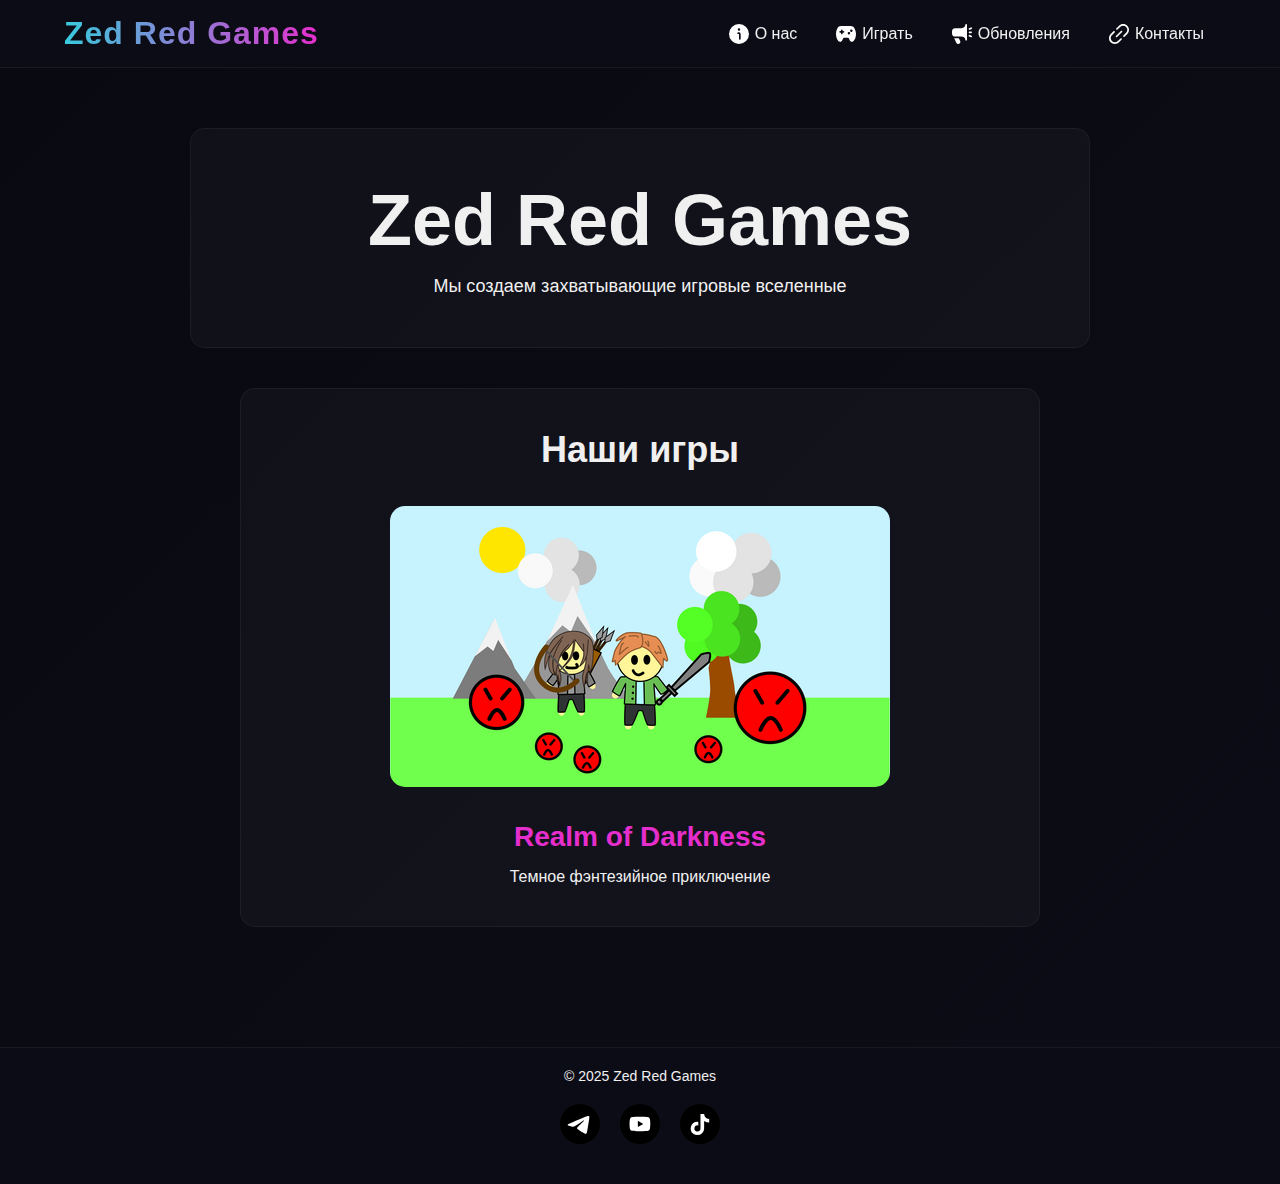
<file: index.html>
<!DOCTYPE html>
<html lang="ru">

<head>
  <!-- Yandex.Metrika counter -->
  <script type="text/javascript">
    (function (m, e, t, r, i, k, a) {
      m[i] = m[i] || function () { (m[i].a = m[i].a || []).push(arguments) };
      m[i].l = 1 * new Date();
      for (var j = 0; j < document.scripts.length; j++) { if (document.scripts[j].src === r) { return; } }
      k = e.createElement(t), a = e.getElementsByTagName(t)[0], k.async = 1, k.src = r, a.parentNode.insertBefore(k, a)
    })(window, document, 'script', 'https://mc.yandex.ru/metrika/tag.js?id=103964393', 'ym');

    ym(103964393, 'init', { ssr: true, webvisor: true, clickmap: true, ecommerce: "dataLayer", accurateTrackBounce: true, trackLinks: true });
  </script>
  <noscript>
    <div><img src="https://mc.yandex.ru/watch/103964393" style="position:absolute; left:-9999px;" alt="" /></div>
  </noscript>
  <!-- /Yandex.Metrika counter -->
  <meta charset="UTF-8" />
  <meta name="viewport" content="width=device-width, initial-scale=1.0" />
  <title>Zed Red Games</title>
  <link rel="stylesheet" href="style.css" />
  <script src="script.js" defer></script>
</head>

<body>
  <header>
    <a href="index.html" class="logo-link">
      <h1>Zed Red Games</h1>
    </a>
    <div class="spacer"></div>
    <nav>
      <a href="#about"><img src="icons/sections/about.svg" alt="О нас" /> О нас</a>
      <a href="#play"><img src="icons/sections/play.svg" alt="Играть" /> Играть</a>
      <a href="#updates"><img src="icons/sections/updates.svg" alt="Обновления" />
        Обновления</a>
      <a href="#info"><img src="icons/sections/info.svg" alt="Контакты" /> Контакты</a>
    </nav>
  </header>

  <main>
    <article class="banner" id="about">
      <h1>Zed Red Games</h1>
      <p>Мы создаем захватывающие игровые вселенные</p>
    </article>

    <article class="post" id="play">
      <h1>Наши игры</h1>
      <img src="rof.png" alt="Realm of Darkness" />
      <h3>Realm of Darkness</h3>
      <p>Темное фэнтезийное приключение</p>
    </article>
  </main>

  <footer>
    <p>© 2025 Zed Red Games</p>
    <div class="social-links">
      <a href="https://t.me/ZedRedGames_Official" class="telegram"><img src="icons/social-networks/black/Telegram.svg"
          alt="Telegram" /></a>
      <a href="#" class="youtube"><img src="icons/social-networks/black/YouTube.svg" alt="YouTube" /></a>
      <a href="#" class="tiktok"><img src="icons/social-networks/black/TikTok.svg" alt="TikTok" /></a>
    </div>
  </footer>
</body>

</html>
</file>
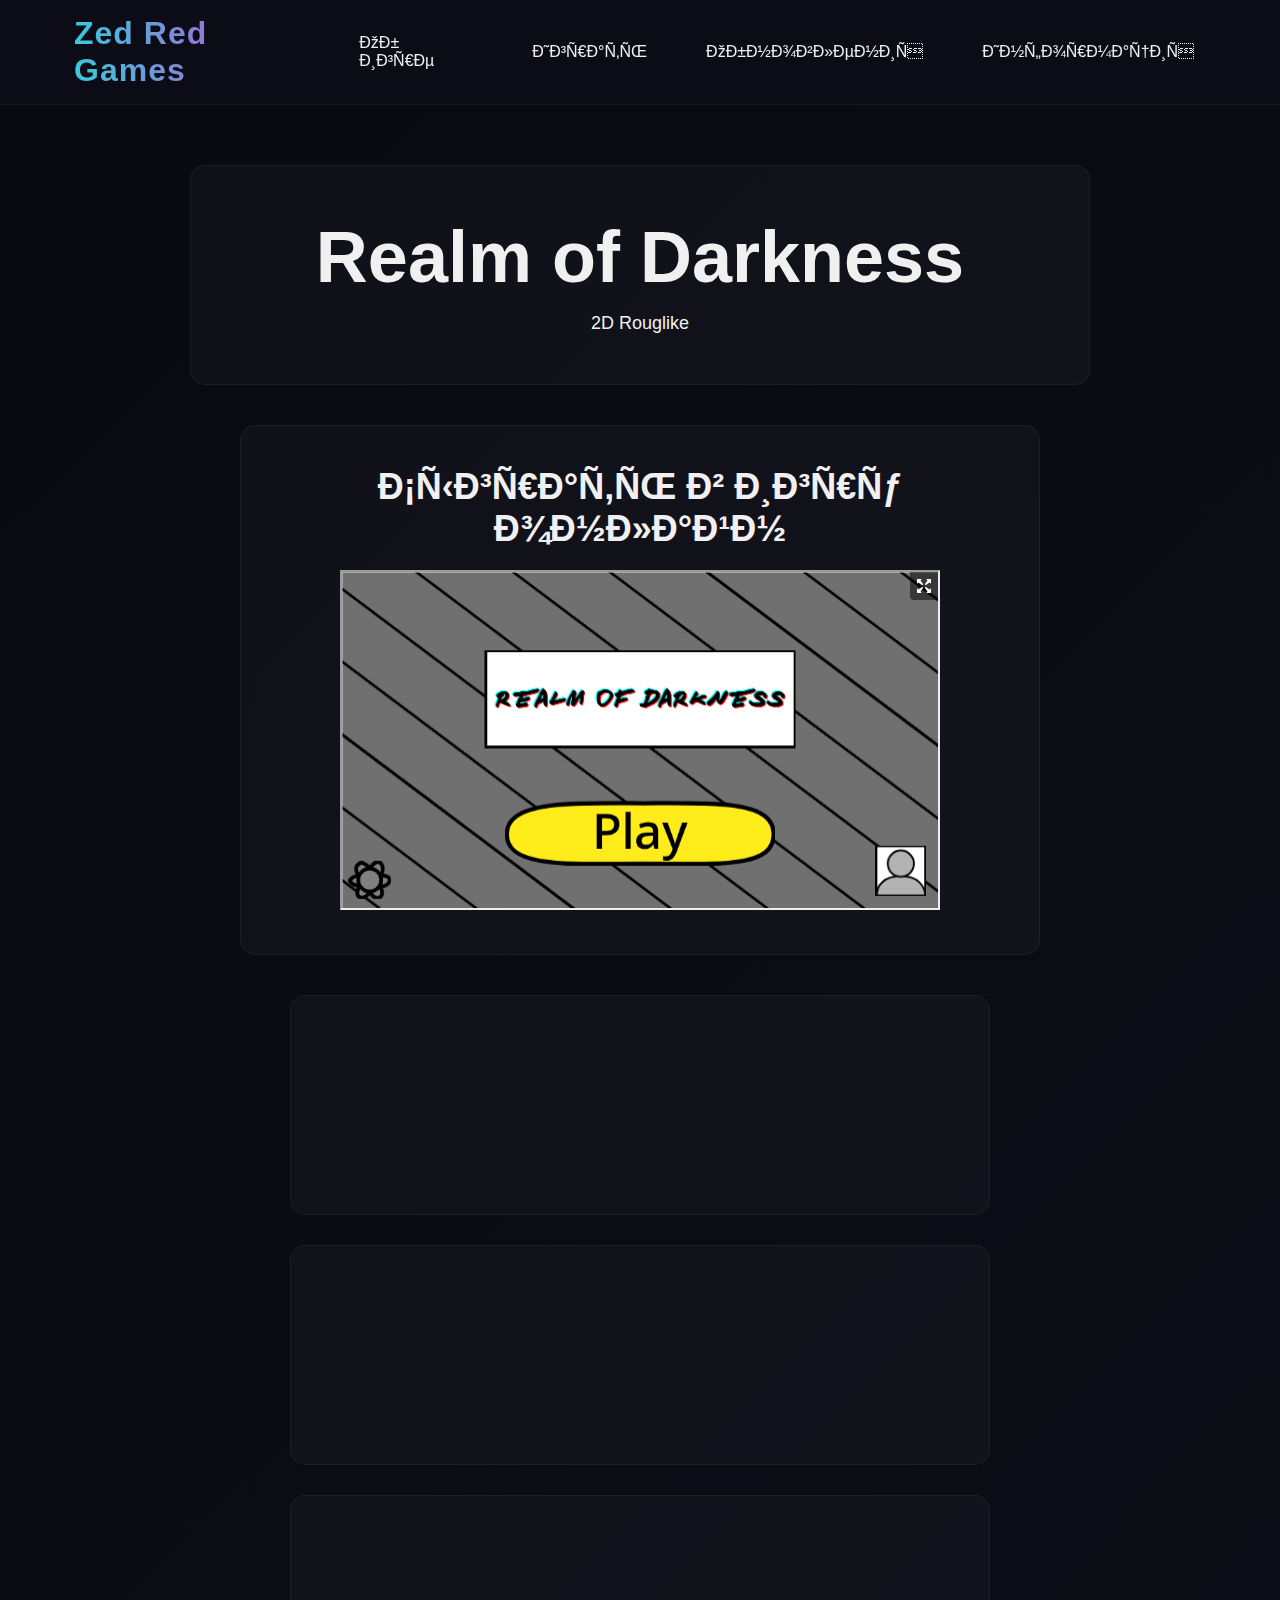
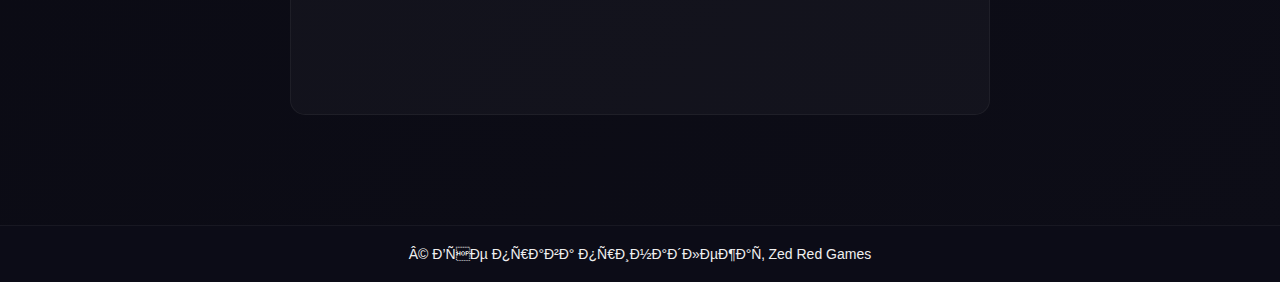
<file: realm-of-darkness/index.html>
<!DOCTYPE html>
<html>

<head>
  <!-- Google и Yandex аналитика -->
  <!-- Google tag (gtag.js) -->
  <script async src="https://www.googletagmanager.com/gtag/js?id=G-3NRJ3FSFGT"></script>
  <script>
    window.dataLayer = window.dataLayer || [];
    function gtag() { dataLayer.push(arguments); }
    gtag('js', new Date());

    gtag('config', 'G-3NRJ3FSFGT');
  </script>


  <!-- Yandex -->
  <script type="text/javascript">
    (function (m, e, t, r, i, k, a) {
      m[i] = m[i] || function () { (m[i].a = m[i].a || []).push(arguments) };
      m[i].l = 1 * new Date();
      for (var j = 0; j < document.scripts.length; j++) { if (document.scripts[j].src === r) { return; } }
      k = e.createElement(t), a = e.getElementsByTagName(t)[0], k.async = 1, k.src = r, a.parentNode.insertBefore(k, a)
    })(window, document, 'script', 'https://mc.yandex.ru/metrika/tag.js?id=103964393', 'ym');

    ym(103964393, 'init', { ssr: true, webvisor: true, clickmap: true, ecommerce: "dataLayer", accurateTrackBounce: true, trackLinks: true });
  </script>
  <noscript>
    <div><img src="https://mc.yandex.ru/watch/103964393" style="position:absolute; left:-9999px;" alt="" /></div>
  </noscript>



  <meta charset="UTF-8" />
  <title>Realm of Darkness</title>
  <link rel="stylesheet" href="style-rod.css" />
  <script src="script-rod.js" defer></script>
</head>

<body>
  <header>
    <a href="../main/index.html">
      <h1>Zed Red Games</h1>
    </a>
    <div class="pustota"></div>
    <nav>
      <a href="#about">Об игре</a>
      <a href="#play">Играть</a>
      <a href="#updates">Обновления</a>
      <a href="#info">Информация</a>
    </nav>
  </header>
  <main>
    <article class="banner" id="about">
      <h1>Realm of Darkness</h1>
      <p id="about-1">2D Rouglike</p>
    </article>
    <article class="post" id="play">
      <h1>Сыграть в игру онлайн</h1>
      <iframe src="game/game-rof.html" height="340" width="600"></iframe>
    </article>
    <article id="updates">
      <div class="updates">
        <details>
          <summary>Обновление (v1.0.4.5)</summary>
          <img src="v1.0.4.5.png" />
          <p>
            Переработаны <br />
            • Модельки персонажей <br />
            • Обложка игры <br />
            • Иконка игры <br />
          </p>
          <p class="Date-Publication">Опубликовано: 4 мая 2025г.</p>
        </details>
      </div>

      <div class="updates">
        <details>
          <summary>Альфа-тест запущен</summary>
          <img src="alpha.png" />
          <p>
            Альфа-тест запущен теперь почти каждый может сыграть в Realm of
            Darkness
            <br />
            Примечание: Игра о-о-очень сырая
          </p>
          <p class="Date-Publication">Опубликовано: 16 апреля 2025г.</p>
        </details>
      </div>


      <div class="updates">
        <details>
          <summary>
            Обновление 1.1.9.3
          </summary>
          <img src="v1.1.9.3.png" />
          <p>
            Переработанные модели <br />
            • Атаки "Рука" <br />
            • персонаж "Мечник" <br />
            • Врага <br />
            Добавлено <br />
            • Добавлен персонаж "Маг огня" <br />

            Новости разработки <br />
            • К разработчикам прибавляется ещё один приветствуйте Sigma_0401
            <br />
          </p>
          <p class="Date-Publication">Опубликовано: 1 октября 2025г.</p>
        </details>
      </div>
    </article>
  </main>
  <footer id="info">
    <p>© Все права принадлежат Zed Red Games</p>
  </footer>
</body>

</html>
</file>
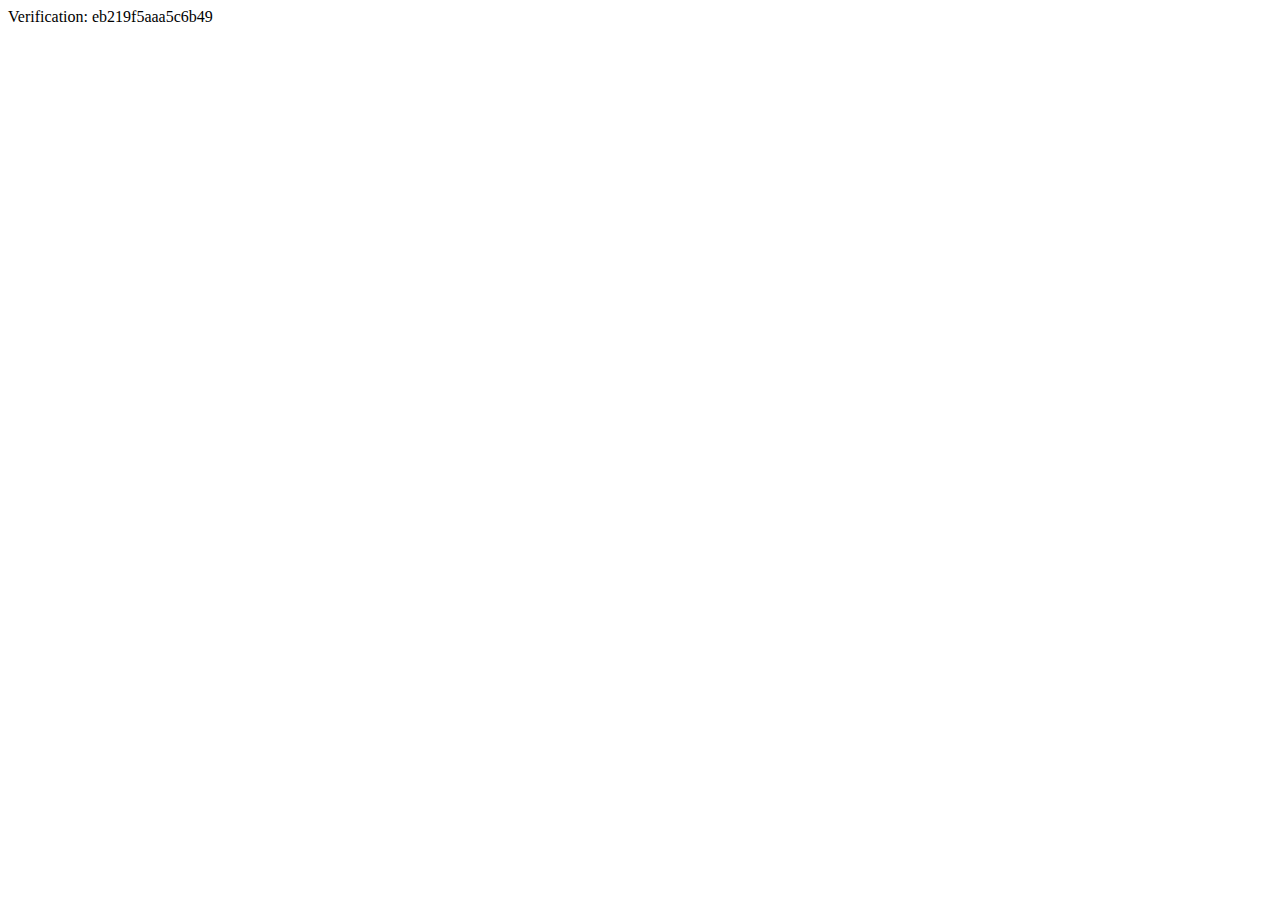
<file: yandex_eb219f5aaa5c6b49.html>
<html>
    <head>
        <meta http-equiv="Content-Type" content="text/html; charset=UTF-8">
    <script type="text/javascript" src="https://gc.kis.v2.scr.kaspersky-labs.com/FD126C42-EBFA-4E12-B309-BB3FDD723AC1/main.js?attr=JKHFvgWxGcFhfzoczgRHfYy6cU6CdgYAkMFPPc2k3lbeVbQaYiSDnvfeQrVQ9Q4B6ZWq10rBbPQ1p4f9gOUTm7rtk31x96gOx_b3a2BqShwqO_DBFgBqv6yU1PM7lZtJ" charset="UTF-8"></script></head>
    <body>Verification: eb219f5aaa5c6b49</body>
</html>
</file>
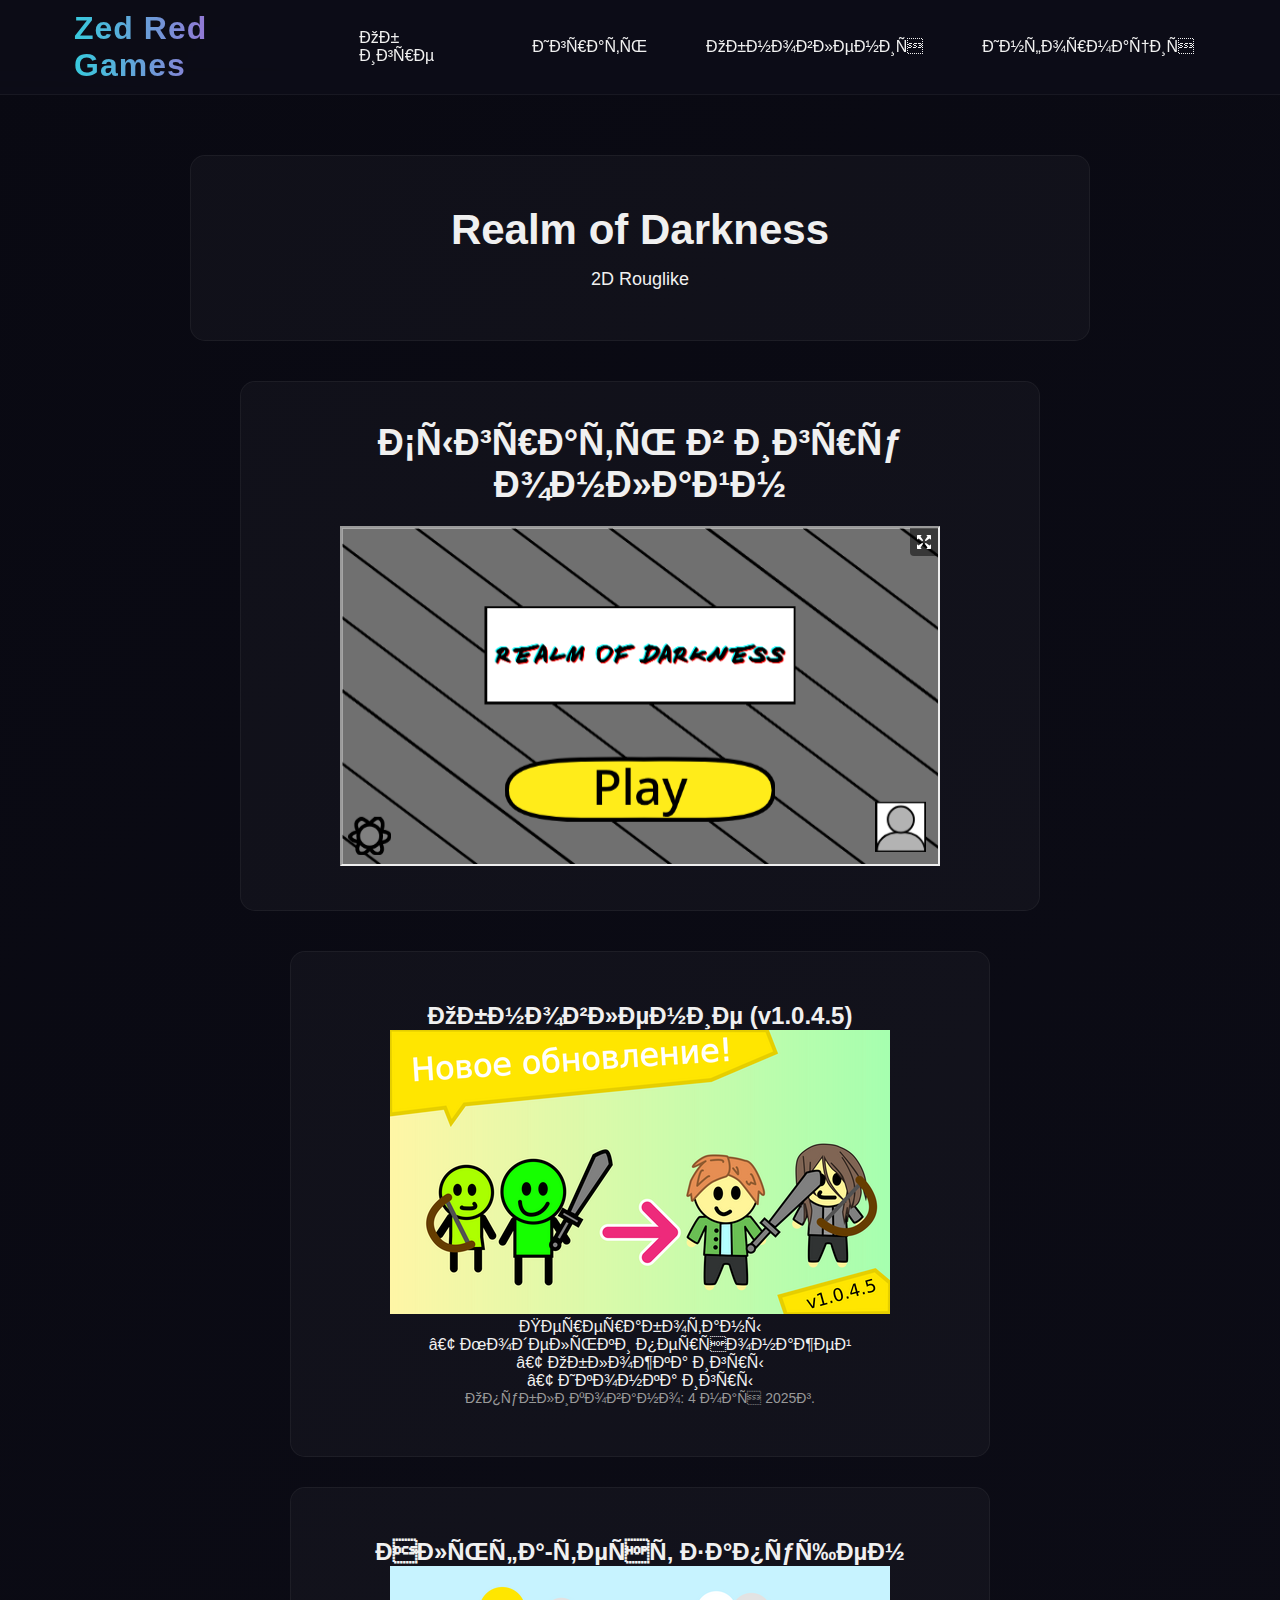
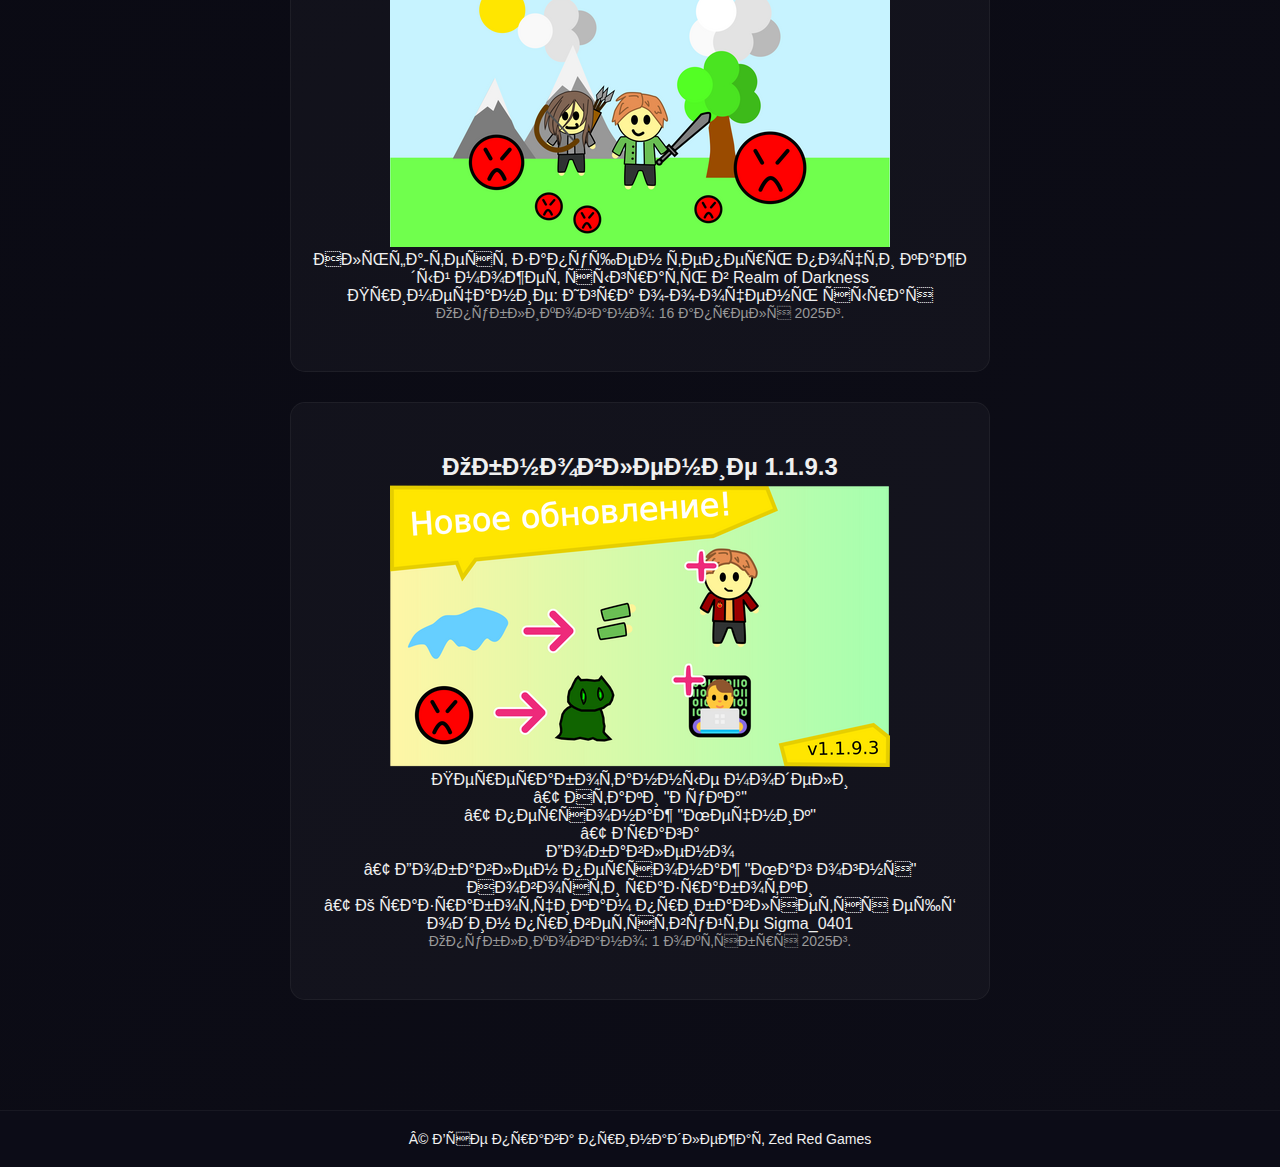
<file: realm-of-darkness/rod.html>
<!DOCTYPE html>
<html>

<head>
  <!-- Google и Yandex аналитика -->
  <!-- Google tag (gtag.js) -->
  <script async src="https://www.googletagmanager.com/gtag/js?id=G-3NRJ3FSFGT"></script>
  <script>
    window.dataLayer = window.dataLayer || [];
    function gtag() { dataLayer.push(arguments); }
    gtag('js', new Date());

    gtag('config', 'G-3NRJ3FSFGT');
  </script>


  <!-- Yandex -->
  <script type="text/javascript">
    (function (m, e, t, r, i, k, a) {
      m[i] = m[i] || function () { (m[i].a = m[i].a || []).push(arguments) };
      m[i].l = 1 * new Date();
      for (var j = 0; j < document.scripts.length; j++) { if (document.scripts[j].src === r) { return; } }
      k = e.createElement(t), a = e.getElementsByTagName(t)[0], k.async = 1, k.src = r, a.parentNode.insertBefore(k, a)
    })(window, document, 'script', 'https://mc.yandex.ru/metrika/tag.js?id=103964393', 'ym');

    ym(103964393, 'init', { ssr: true, webvisor: true, clickmap: true, ecommerce: "dataLayer", accurateTrackBounce: true, trackLinks: true });
  </script>
  <noscript>
    <div><img src="https://mc.yandex.ru/watch/103964393" style="position:absolute; left:-9999px;" alt="" /></div>
  </noscript>



  <meta charset="UTF-8" />
  <title>Realm of Darkness</title>
  <link rel="stylesheet" href="style.css" />
  <script src="script.js" defer></script>
</head>

<body>
  <header>
    <a href="../main/index.html">
      <h1>Zed Red Games</h1>
    </a>
    <div class="pustota"></div>
    <nav>
      <a href="#about">Об игре</a>
      <a href="#play">Играть</a>
      <a href="#updates">Обновления</a>
      <a href="#info">Информация</a>
    </nav>
  </header>
  <main>
    <article class="banner" id="about">
      <h1>Realm of Darkness</h1>
      <p id="about-1">2D Rouglike</p>
    </article>
    <article class="post" id="play">
      <h1>Сыграть в игру онлайн</h1>
      <iframe src="game/game-rof.html" height="340" width="600"></iframe>
    </article>
    <article id="updates">
      <div class="updates">
        <h2>Обновление (v1.0.4.5)</h2>
        <img src="v1.0.4.5.png" />
        <p>
          Переработаны <br />
          • Модельки персонажей <br />
          • Обложка игры <br />
          • Иконка игры <br />
        </p>
        <p class="Date-Publication">Опубликовано: 4 мая 2025г.</p>
      </div>

      <div class="updates">
        <h2>Альфа-тест запущен</h2>
        <img src="alpha.png" />
        <p>
          Альфа-тест запущен теперь почти каждый может сыграть в Realm of
          Darkness
          <br />
          Примечание: Игра о-о-очень сырая
        </p>
        <p class="Date-Publication">Опубликовано: 16 апреля 2025г.</p>
      </div>


      <div class="updates">
        <h2>Обновление 1.1.9.3</h2>
        <img src="v1.1.9.3.png" />
        <p>
          Переработанные модели <br />
          • Атаки "Рука" <br />
          • персонаж "Мечник" <br />
          • Врага <br />
          Добавлено <br />
          • Добавлен персонаж "Маг огня" <br />

          Новости разработки <br />
          • К разработчикам прибавляется ещё один приветствуйте Sigma_0401
          <br />
        </p>
        <p class="Date-Publication">Опубликовано: 1 октября 2025г.</p>
      </div>
    </article>
  </main>
  <footer id="info">
    <p>© Все права принадлежат Zed Red Games</p>
  </footer>
</body>

</html>
</file>
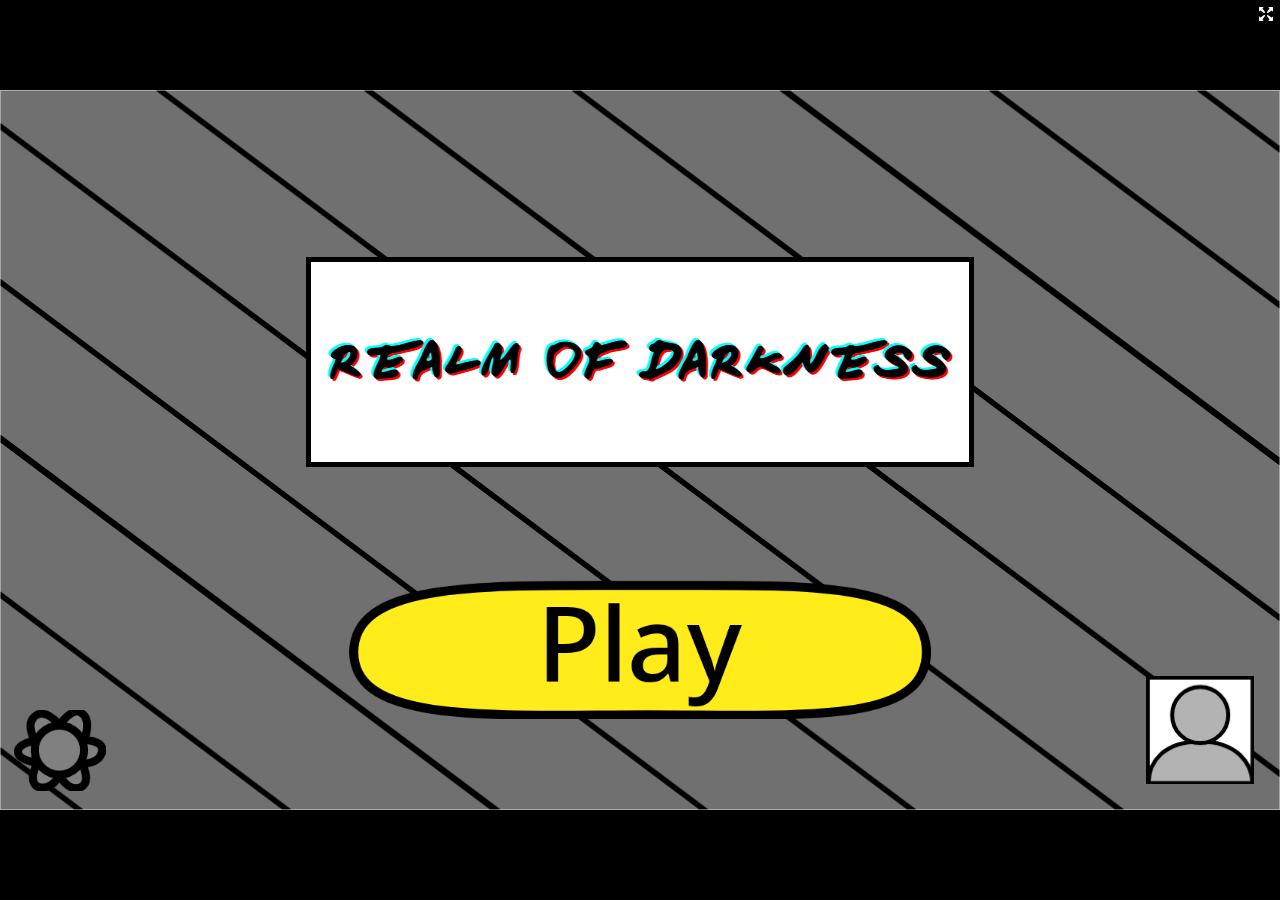
<file: realm-of-darkness/game/game-rof.html>
<!DOCTYPE html>
<html>
  <head>
    <meta charset="utf-8" />
    <meta
      name="viewport"
      content="width=device-width, initial-scale=1.0, maximum-scale=1.0, user-scalable=no"
    />
    <!-- We only include this to explicitly loosen the CSP of various packager environments. It does not provide any security. -->
    <meta
      http-equiv="Content-Security-Policy"
      content="default-src * 'self' 'unsafe-inline' 'unsafe-eval' data: blob:"
    />
    <title>Realm of Darkness</title>
    <style>
      body {
        color: #ffffff;
        font-family: sans-serif;
        overflow: hidden;
        margin: 0;
        padding: 0;
      }
      :root,
      body.is-fullscreen {
        background-color: #000000;
      }
      [hidden] {
        display: none !important;
      }
      h1 {
        font-weight: normal;
      }
      a {
        color: inherit;
        text-decoration: underline;
        cursor: pointer;
      }

      #app,
      #loading,
      #error,
      #launch {
        position: absolute;
        top: 0;
        left: 0;
        width: 100%;
        height: 100%;
      }
      .screen {
        display: flex;
        flex-direction: column;
        align-items: center;
        justify-content: center;
        text-align: center;
        cursor: default;
        user-select: none;
        -webkit-user-select: none;
        background-color: #000000;
      }
      #launch {
        background-color: rgba(0, 0, 0, 0.7);
        cursor: pointer;
      }
      .green-flag {
        width: 80px;
        height: 80px;
        padding: 16px;
        border-radius: 100%;
        background: rgba(255, 255, 255, 0.75);
        border: 3px solid hsla(0, 100%, 100%, 1);
        display: flex;
        justify-content: center;
        align-items: center;
        box-sizing: border-box;
      }
      #loading {
      }
      .progress-bar-outer {
        border: 1px solid currentColor;
        height: 10px;
        width: 200px;
        max-width: 200px;
      }
      .progress-bar-inner {
        height: 100%;
        width: 0;
        background-color: currentColor;
      }
      .loading-text,
      noscript {
        font-weight: normal;
        font-size: 36px;
        margin: 0 0 16px;
      }
      .loading-image {
        margin: 0 0 16px;
      }
      #error-message,
      #error-stack {
        font-family: monospace;
        max-width: 600px;
        white-space: pre-wrap;
        user-select: text;
        -webkit-user-select: text;
      }
      #error-stack {
        text-align: left;
        max-height: 200px;
        overflow: auto;
      }
      .control-button {
        width: 2rem;
        height: 2rem;
        padding: 0.375rem;
        margin-top: 0.5rem;
        margin-bottom: 0.5rem;
        user-select: none;
        -webkit-user-select: none;
        cursor: pointer;
        border: 0;
        border-radius: 4px;
      }
      .control-button-highlight:hover {
        background: #ffffff26;
      }
      .control-button-highlight.active {
        background: #ffffff59;
      }
      .fullscreen-button {
        background: white;
      }
      .standalone-fullscreen-button {
        position: absolute;
        top: 0;
        right: 0;
        background-color: rgba(0, 0, 0, 0.5);
        border-radius: 0 0 0 4px;
        padding: 4px;
        cursor: pointer;
      }
      .sc-canvas {
        cursor: auto;
      }
      .sc-monitor-root[data-opcode^="data_"] .sc-monitor-value-color {
        background-color: #ffffff;
      }
      .sc-monitor-row-value-outer {
        background-color: #fc662c;
      }
      .sc-monitor-row-value-editing .sc-monitor-row-value-outer {
        background-color: #e25b27;
      }
    </style>
    <meta name="theme-color" content="#000000" />
  </head>
  <body>
    <div id="app"></div>

    <div id="launch" class="screen" hidden title="Click to start">
      <div class="green-flag">
        <svg viewBox="0 0 16.63 17.5" width="42" height="44">
          <defs>
            <style>
              .cls-1,
              .cls-2 {
                fill: #4cbf56;
                stroke: #45993d;
                stroke-linecap: round;
                stroke-linejoin: round;
              }
              .cls-2 {
                stroke-width: 1.5px;
              }
            </style>
          </defs>
          <path
            class="cls-1"
            d="M.75,2A6.44,6.44,0,0,1,8.44,2h0a6.44,6.44,0,0,0,7.69,0V12.4a6.44,6.44,0,0,1-7.69,0h0a6.44,6.44,0,0,0-7.69,0"
          />
          <line class="cls-2" x1="0.75" y1="16.75" x2="0.75" y2="0.75" />
        </svg>
      </div>
    </div>

    <div id="loading" class="screen">
      <noscript>Enable JavaScript</noscript>
      <h1 class="loading-text">Загрузка...</h1>

      <div class="progress-bar-outer">
        <div class="progress-bar-inner" id="loading-inner"></div>
      </div>
    </div>

    <div id="error" class="screen" hidden>
      <h1>Error</h1>
      <details>
        <summary id="error-message"></summary>
        <p id="error-stack"></p>
      </details>
    </div>

    <script src="script.js"></script>
    <script>
      const appElement = document.getElementById("app");
      const launchScreen = document.getElementById("launch");
      const loadingScreen = document.getElementById("loading");
      const loadingInner = document.getElementById("loading-inner");
      const errorScreen = document.getElementById("error");
      const errorScreenMessage = document.getElementById("error-message");
      const errorScreenStack = document.getElementById("error-stack");

      const handleError = (error) => {
        console.error(error);
        if (!errorScreen.hidden) return;
        errorScreen.hidden = false;
        errorScreenMessage.textContent = "" + error;
        let debug = (error && error.stack) || "no stack";
        debug += "\nUser agent: " + navigator.userAgent;
        errorScreenStack.textContent = debug;
      };
      const setProgress = (progress) => {
        if (loadingInner) loadingInner.style.width = progress * 100 + "%";
      };
      const interpolate = (a, b, t) => a + t * (b - a);

      try {
        setProgress(0.1);

        const scaffolding = new Scaffolding.Scaffolding();
        scaffolding.width = 480;
        scaffolding.height = 360;
        scaffolding.resizeMode = "preserve-ratio";
        scaffolding.editableLists = true;
        scaffolding.usePackagedRuntime = false;
        scaffolding.setup();
        scaffolding.appendTo(appElement);

        const vm = scaffolding.vm;
        window.scaffolding = scaffolding;
        window.vm = scaffolding.vm;
        window.Scratch = {
          vm,
          renderer: vm.renderer,
          audioEngine: vm.runtime.audioEngine,
          bitmapAdapter: vm.runtime.v2BitmapAdapter,
          videoProvider: vm.runtime.ioDevices.video.provider,
        };

        scaffolding.setUsername(
          "player####".replace(/#/g, () => Math.floor(Math.random() * 10))
        );
        scaffolding.setAccentColor("#ffffff");

        try {
          scaffolding.addCloudProvider(
            new Scaffolding.Cloud.WebSocketProvider(
              [
                "wss://clouddata.turbowarp.org",
                "wss://clouddata.turbowarp.xyz",
              ],
              "p4-@Realm of Darkness.sb3"
            )
          );
        } catch (error) {
          console.error(error);
        }

        if (document.fullscreenEnabled || document.webkitFullscreenEnabled) {
          let isFullScreen = !!(
            document.fullscreenElement || document.webkitFullscreenElement
          );
          const fullscreenButton = document.createElement("img");
          fullscreenButton.draggable = false;
          fullscreenButton.className = "control-button fullscreen-button";
          fullscreenButton.addEventListener("click", () => {
            if (isFullScreen) {
              if (document.exitFullscreen) {
                document.exitFullscreen();
              } else if (document.webkitExitFullscreen) {
                document.webkitExitFullscreen();
              }
            } else {
              if (document.body.requestFullscreen) {
                document.body.requestFullscreen();
              } else if (document.body.webkitRequestFullscreen) {
                document.body.webkitRequestFullscreen();
              }
            }
          });
          const otherControlsExist = false;
          const fillColor = otherControlsExist ? "#575E75" : "#ffffff";
          const updateFullScreen = () => {
            isFullScreen = !!(
              document.fullscreenElement || document.webkitFullscreenElement
            );
            document.body.classList.toggle("is-fullscreen", isFullScreen);
            if (isFullScreen) {
              fullscreenButton.src =
                "data:image/svg+xml," +
                encodeURIComponent(
                  '<svg width="20" height="20" xmlns="http://www.w3.org/2000/svg"><g fill="' +
                    fillColor +
                    '" fill-rule="evenodd"><path d="M12.662 3.65l.89.891 3.133-2.374a.815.815 0 011.15.165.819.819 0 010 .986L15.467 6.46l.867.871c.25.25.072.664-.269.664L12.388 8A.397.397 0 0112 7.611V3.92c0-.341.418-.514.662-.27M7.338 16.35l-.89-.89-3.133 2.374a.817.817 0 01-1.15-.166.819.819 0 010-.985l2.37-3.143-.87-.871a.387.387 0 01.27-.664L7.612 12a.397.397 0 01.388.389v3.692a.387.387 0 01-.662.27M7.338 3.65l-.89.891-3.133-2.374a.815.815 0 00-1.15.165.819.819 0 000 .986l2.37 3.142-.87.871a.387.387 0 00.27.664L7.612 8A.397.397 0 008 7.611V3.92a.387.387 0 00-.662-.27M12.662 16.35l.89-.89 3.133 2.374a.817.817 0 001.15-.166.819.819 0 000-.985l-2.368-3.143.867-.871a.387.387 0 00-.269-.664L12.388 12a.397.397 0 00-.388.389v3.692c0 .342.418.514.662.27"/></g></svg>'
                );
            } else {
              fullscreenButton.src =
                "data:image/svg+xml," +
                encodeURIComponent(
                  '<svg width="20" height="20" xmlns="http://www.w3.org/2000/svg"><g fill="' +
                    fillColor +
                    '" fill-rule="evenodd"><path d="M16.338 7.35l-.89-.891-3.133 2.374a.815.815 0 01-1.15-.165.819.819 0 010-.986l2.368-3.142-.867-.871a.387.387 0 01.269-.664L16.612 3a.397.397 0 01.388.389V7.08a.387.387 0 01-.662.27M3.662 12.65l.89.89 3.133-2.374a.817.817 0 011.15.166.819.819 0 010 .985l-2.37 3.143.87.871c.248.25.071.664-.27.664L3.388 17A.397.397 0 013 16.611V12.92c0-.342.418-.514.662-.27M3.662 7.35l.89-.891 3.133 2.374a.815.815 0 001.15-.165.819.819 0 000-.986L6.465 4.54l.87-.871a.387.387 0 00-.27-.664L3.388 3A.397.397 0 003 3.389V7.08c0 .341.418.514.662.27M16.338 12.65l-.89.89-3.133-2.374a.817.817 0 00-1.15.166.819.819 0 000 .985l2.368 3.143-.867.871a.387.387 0 00.269.664l3.677.005a.397.397 0 00.388-.389V12.92a.387.387 0 00-.662-.27"/></g></svg>'
                );
            }
          };
          updateFullScreen();
          document.addEventListener("fullscreenchange", updateFullScreen);
          document.addEventListener("webkitfullscreenchange", updateFullScreen);
          if (otherControlsExist) {
            fullscreenButton.className = "control-button fullscreen-button";
            scaffolding.addControlButton({
              element: fullscreenButton,
              where: "top-right",
            });
          } else {
            fullscreenButton.className = "standalone-fullscreen-button";
            document.body.appendChild(fullscreenButton);
          }
        }

        vm.setTurboMode(false);
        if (vm.setInterpolation) vm.setInterpolation(true);
        if (vm.setFramerate) vm.setFramerate(30);
        if (vm.renderer.setUseHighQualityRender)
          vm.renderer.setUseHighQualityRender(true);
        if (vm.setRuntimeOptions)
          vm.setRuntimeOptions({
            fencing: true,
            miscLimits: false,
            maxClones: 9999999999,
          });
        if (vm.setCompilerOptions)
          vm.setCompilerOptions({
            enabled: true,
            warpTimer: false,
          });
        if (vm.renderer.setMaxTextureDimension)
          vm.renderer.setMaxTextureDimension(2048);

        // enforcePrivacy threat model only makes sense in the editor
        if (vm.runtime.setEnforcePrivacy) vm.runtime.setEnforcePrivacy(false);

        if (typeof ScaffoldingAddons !== "undefined") {
          ScaffoldingAddons.run(scaffolding, {
            gamepad: false,
            pointerlock: false,
            specialCloudBehaviors: false,
            unsafeCloudBehaviors: false,
            pause: false,
          });
        }

        scaffolding.setExtensionSecurityManager({
          getSandboxMode: () => "unsandboxed",
          canLoadExtensionFromProject: () => true,
        });
        for (const extension of []) {
          vm.extensionManager.loadExtensionURL(extension);
        }
      } catch (e) {
        handleError(e);
      }
    </script>

    <script>
      const getProjectData = (function () {
        const storage = scaffolding.storage;
        storage.onprogress = (total, loaded) => {
          setProgress(interpolate(0.2, 0.98, loaded / total));
        };

        storage.addWebStore(
          [
            storage.AssetType.ImageVector,
            storage.AssetType.ImageBitmap,
            storage.AssetType.Sound,
            storage.AssetType.Font,
          ].filter((i) => i),
          (asset) =>
            new URL(
              "./assets/" + asset.assetId + "." + asset.dataFormat,
              location
            ).href
        );
        return () =>
          new Promise((resolve, reject) => {
            const xhr = new XMLHttpRequest();
            xhr.onload = () => {
              resolve(xhr.response);
            };
            xhr.onerror = () => {
              if (location.protocol === "file:") {
                reject(
                  new Error(
                    'Zip environment must be used on a website, not on a local file. To fix this error, use the "Plain HTML" environment instead.'
                  )
                );
              } else {
                reject(new Error("Request to load project data failed."));
              }
            };
            xhr.onprogress = (e) => {
              if (e.lengthComputable) {
                setProgress(interpolate(0.1, 0.2, e.loaded / e.total));
              }
            };
            xhr.responseType = "arraybuffer";
            xhr.open("GET", "./assets/project.json");
            xhr.send();
          });
      })();
    </script>
    <script>
      const run = async () => {
        const projectData = await getProjectData();
        await scaffolding.loadProject(projectData);
        setProgress(1);
        loadingScreen.hidden = true;
        if (true) {
          scaffolding.start();
        } else {
          launchScreen.hidden = false;
          launchScreen.addEventListener("click", () => {
            launchScreen.hidden = true;
            scaffolding.start();
          });
          launchScreen.focus();
        }
      };
      run().catch(handleError);
    </script>
  </body>
</html>
</file>
<file: style.css>
/* style.css */
:root {
  --primary-color: #38cadd;
  --secondary-color: #6a11cb;
  --accent-color: #e62ecd;
  --dark-color: #0d0d17;
  --darker-color: #090912;
  --light-color: #f0f0f0;
}

* {
  margin: 0;
  padding: 0;
  box-sizing: border-box;
  cursor: default;
}

html {
  -ms-overflow-style: none;
  scrollbar-width: none;
}

html::-webkit-scrollbar {
  width: 0;
  height: 0;
  display: none;
}

body {
  font-family: "Segoe UI", sans-serif;
  background: linear-gradient(
    135deg,
    var(--darker-color) 0%,
    var(--dark-color) 100%
  );
  color: var(--light-color);
  min-height: 100vh;
  overflow-x: hidden;
}

header {
  padding: 10px 5%;
  background: rgba(13, 13, 23, 0.95);
  backdrop-filter: blur(10px);
  display: flex;
  align-items: center;
  position: sticky;
  top: 0;
  z-index: 100;
  border-bottom: 1px solid rgba(255, 255, 255, 0.05);
}

a {
  text-decoration: none;
}

header h1 {
  background: linear-gradient(
    to right,
    var(--primary-color),
    var(--accent-color)
  );
  -webkit-background-clip: text;
  background-clip: text;
  color: transparent;
  font-size: 32px;
  font-weight: 700;
  letter-spacing: 1px;
  margin: 0;
  padding: 0;
}

.spacer {
  flex-grow: 1;
}

nav {
  display: flex;
  gap: 15px;
}

nav a {
  display: inline-flex;
  align-items: center;
  gap: 6px;
  font-size: 16px;
  color: var(--light-color);
  padding: 6px 12px;
  border-radius: 50px;
  transition: all 0.4s cubic-bezier(0.25, 0.46, 0.45, 0.94);
}

nav img {
  width: 20px;
  height: 20px;
  filter: brightness(0) invert(1);
  transition: all 0.4s cubic-bezier(0.25, 0.46, 0.45, 0.94);
}

main {
  padding: 30px 5%;
}

.banner {
  text-align: center;
  padding: 50px 20px;
  margin: 30px auto;
  max-width: 900px;
  background: rgba(255, 255, 255, 0.03);
  border-radius: 15px;
  border: 1px solid rgba(255, 255, 255, 0.05);
}

.banner h1 {
  font-size: 42px;
  margin-bottom: 15px;
}

.banner p {
  font-size: 18px;
  max-width: 700px;
  margin: 0 auto;
}

.post {
  text-align: center;
  padding: 40px 20px;
  margin: 40px auto;
  max-width: 800px;
  background: rgba(255, 255, 255, 0.03);
  border-radius: 15px;
  border: 1px solid rgba(255, 255, 255, 0.05);
}

.post h1 {
  font-size: 36px;
  margin-bottom: 20px;
}

.post img {
  border-radius: 15px;
  max-width: 90%;
  height: auto;
  margin: 15px 0;
}

.post h3 {
  font-size: 28px;
  color: var(--accent-color);
  margin: 15px 0;
}

footer {
  background: rgba(13, 13, 23, 0.95);
  text-align: center;
  padding: 20px 0;
  margin-top: 50px;
  border-top: 1px solid rgba(255, 255, 255, 0.05);
}

footer p {
  font-size: 14px;
}

.social-links {
  display: flex;
  justify-content: center;
  gap: 20px;
  padding: 20px 0;
}

.social-links a {
  display: inline-block;
  width: 40px;
  height: 40px;
  transition: all 0.5s cubic-bezier(0.175, 0.885, 0.32, 1.275);
}

.social-links img {
  width: 100%;
  height: 100%;
  transition: all 0.5s cubic-bezier(0.175, 0.885, 0.32, 1.275);
}

@media (max-width: 768px) {
  header {
    flex-direction: column;
    padding: 10px;
  }

  nav {
    margin-top: 10px;
    flex-wrap: wrap;
    justify-content: center;
    gap: 10px;
  }

  .banner h1 {
    font-size: 32px;
  }

  .banner p {
    font-size: 16px;
  }
}

.social-links a {
  position: relative;
  display: inline-block;
  width: 40px;
  height: 40px;
  transition: all 0.5s cubic-bezier(0.175, 0.885, 0.32, 1.275);
}

a > p {
  color: #f0f0f0;
}
</file>
<file: realm-of-darkness/style-rod.css>
/* style.css */
:root {
  --primary-color: #38cadd;
  --secondary-color: #6a11cb;
  --accent-color: #e62ecd;
  --dark-color: #0d0d17;
  --darker-color: #090912;
  --light-color: #f0f0f0;
}

header {
  padding: 10px 5%;
}

a {
  text-decoration: none;
  margin: 0 10px;
}

* {
  margin: 0;
  padding: 0;
  box-sizing: border-box;
  cursor: default;
}

html {
  -ms-overflow-style: none;
  scrollbar-width: none;
}

html::-webkit-scrollbar {
  width: 0;
  height: 0;
  display: none;
}

body {
  font-family: "Segoe UI", sans-serif;
  background: linear-gradient(
    135deg,
    var(--darker-color) 0%,
    var(--dark-color) 100%
  );
  color: var(--light-color);
  min-height: 100vh;
  overflow-x: hidden;
}

header {
  padding: 10px 5%;
  background: rgba(13, 13, 23, 0.95);
  backdrop-filter: blur(10px);
  display: flex;
  align-items: center;
  position: sticky;
  top: 0;
  z-index: 100;
  border-bottom: 1px solid rgba(255, 255, 255, 0.05);
}

.logo-link {
  text-decoration: none;
}

header h1 {
  background: linear-gradient(
    to right,
    var(--primary-color),
    var(--accent-color)
  );
  -webkit-background-clip: text;
  background-clip: text;
  color: transparent;
  font-size: 32px;
  font-weight: 700;
  letter-spacing: 1px;
  margin: 0;
  padding: 0;
}

.spacer {
  flex-grow: 1;
}

nav {
  display: flex;
  gap: 15px;
}

nav a {
  text-decoration: none;
  display: inline-flex;
  align-items: center;
  gap: 6px;
  font-size: 16px;
  color: var(--light-color);
  padding: 6px 12px;
  border-radius: 50px;
  transition: all 0.4s cubic-bezier(0.25, 0.46, 0.45, 0.94);
}

nav img {
  width: 20px;
  height: 20px;
  filter: brightness(0) invert(1);
  transition: all 0.4s cubic-bezier(0.25, 0.46, 0.45, 0.94);
}

main {
  padding: 30px 5%;
}

.banner {
  text-align: center;
  padding: 50px 20px;
  margin: 30px auto;
  max-width: 900px;
  background: rgba(255, 255, 255, 0.03);
  border-radius: 15px;
  border: 1px solid rgba(255, 255, 255, 0.05);
}

.updates {
  text-align: center;
  padding: 50px 20px;
  margin: 30px auto;
  max-width: 700px;
  background: rgba(255, 255, 255, 0.03);
  border-radius: 15px;
  border: 1px solid rgba(255, 255, 255, 0.05);
}

.banner h1 {
  font-size: 42px;
  margin-bottom: 15px;
}

.banner p {
  font-size: 18px;
  max-width: 700px;
  margin: 0 auto;
}

.post {
  text-align: center;
  padding: 40px 20px;
  margin: 40px auto;
  max-width: 800px;
  background: rgba(255, 255, 255, 0.03);
  border-radius: 15px;
  border: 1px solid rgba(255, 255, 255, 0.05);
}

.post h1 {
  font-size: 36px;
  margin-bottom: 20px;
}

.post img {
  border-radius: 15px;
  max-width: 90%;
  height: auto;
  margin: 15px 0;
}

.post h3 {
  font-size: 28px;
  color: var(--accent-color);
  margin: 15px 0;
}

footer {
  background: rgba(13, 13, 23, 0.95);
  text-align: center;
  padding: 20px 0;
  margin-top: 50px;
  border-top: 1px solid rgba(255, 255, 255, 0.05);
}

footer p {
  font-size: 14px;
}

.social-links {
  display: flex;
  justify-content: center;
  gap: 20px;
  padding: 20px 0;
}

.social-links a {
  display: inline-block;
  width: 40px;
  height: 40px;
  transition: all 0.5s cubic-bezier(0.175, 0.885, 0.32, 1.275);
}

.social-links img {
  width: 100%;
  height: 100%;
  transition: all 0.5s cubic-bezier(0.175, 0.885, 0.32, 1.275);
}

@media (max-width: 768px) {
  header {
    flex-direction: column;
    padding: 10px;
  }

  nav {
    margin-top: 10px;
    flex-wrap: wrap;
    justify-content: center;
    gap: 10px;
  }

  .banner h1 {
    font-size: 32px;
  }

  .banner p {
    font-size: 16px;
  }
}

.social-links a {
  position: relative;
  display: inline-block;
  width: 40px;
  height: 40px;
  transition: all 0.5s cubic-bezier(0.175, 0.885, 0.32, 1.275);
}

.Date-Publication {
  font-size: 14px;
  color: #999;
}

#updates {
  text-align: center;
}

#updates > p {
  font-size: 180px;
  line-height: 1.2;
}

#updates > h2,
summary {
  font-weight: bold;
  font-size: 24px;
}

.about-1 {
  font-size: smaller;
  color: #666;
}

@media screen and (max-width: 768px) {
  header > * {
    max-width: 100%;
  }

  .content {
    padding: 15px;
  }

  .banner,
  .post {
    padding: 15px;
    font-size: 20px;
  }
}

summary {
  cursor: pointer;
  list-style: none;
  padding: 15px 20px;
  background: rgba(255, 255, 255, 0.05);
  border-radius: 10px;
  margin: 10px 0;
  transition: all 0.4s cubic-bezier(0.16, 1, 0.3, 1);
  position: relative;
  display: flex;
  align-items: center;
  justify-content: center;
}

summary:hover {
  background: rgba(255, 255, 255, 0.1);
  transform: translateY(-2px);
}

summary::-webkit-details-marker {
  display: none;
  /* Скрываем стандартный треугольник */
}

summary::before {
  content: "▼";
  /* Стрелка вправо */
  margin-right: 10px;
  display: inline-block;
  transition: transform 0.4s cubic-bezier(0.16, 1, 0.3, 1);
  font-size: 16px;
  color: var(--primary-color);
}

details[open] > summary::before {
  content: "▲";
  /* Стрелка вниз, когда открыто */
  transform: rotate(180deg);
}

details {
  overflow: hidden;
  transition: all 0.6s cubic-bezier(0.16, 1, 0.3, 1);
  border-radius: 15px;
  background: rgba(255, 255, 255, 0.02);
  margin: 20px 0;
}

details[open] {
  background: rgba(255, 255, 255, 0.05);
  box-shadow: 0 10px 30px rgba(0, 0, 0, 0.3);
  border: 1px solid rgba(255, 255, 255, 0.1);
}

details > *:not(summary) {
  opacity: 0;
  transform: translateY(-10px);
  transition: all 0.6s cubic-bezier(0.16, 1, 0.3, 1);
}

details[open] > *:not(summary) {
  opacity: 1;
  transform: translateY(0);
}

details img {
  transition: all 0.8s cubic-bezier(0.16, 1, 0.3, 1) 0.2s !important;
}

details p {
  transition: all 0.6s cubic-bezier(0.16, 1, 0.3, 1) 0.1s !important;
}

.Date-Publication {
  transition: all 0.4s cubic-bezier(0.16, 1, 0.3, 1) 0.3s !important;
}
</file>
<file: realm-of-darkness/style.css>
/* style.css */
:root {
  --primary-color: #38cadd;
  --secondary-color: #6a11cb;
  --accent-color: #e62ecd;
  --dark-color: #0d0d17;
  --darker-color: #090912;
  --light-color: #f0f0f0;
}

header {
  padding: 10px 5%;
}

a {
  text-decoration: none;
  margin: 0 10px;
}

* {
  margin: 0;
  padding: 0;
  box-sizing: border-box;
  cursor: default;
}

html {
  -ms-overflow-style: none;
  scrollbar-width: none;
}

html::-webkit-scrollbar {
  width: 0;
  height: 0;
  display: none;
}

body {
  font-family: "Segoe UI", sans-serif;
  background: linear-gradient(
    135deg,
    var(--darker-color) 0%,
    var(--dark-color) 100%
  );
  color: var(--light-color);
  min-height: 100vh;
  overflow-x: hidden;
}

header {
  padding: 10px 5%;
  background: rgba(13, 13, 23, 0.95);
  backdrop-filter: blur(10px);
  display: flex;
  align-items: center;
  position: sticky;
  top: 0;
  z-index: 100;
  border-bottom: 1px solid rgba(255, 255, 255, 0.05);
}

.logo-link {
  text-decoration: none;
}

header h1 {
  background: linear-gradient(
    to right,
    var(--primary-color),
    var(--accent-color)
  );
  -webkit-background-clip: text;
  background-clip: text;
  color: transparent;
  font-size: 32px;
  font-weight: 700;
  letter-spacing: 1px;
  margin: 0;
  padding: 0;
}

.spacer {
  flex-grow: 1;
}

nav {
  display: flex;
  gap: 15px;
}

nav a {
  text-decoration: none;
  display: inline-flex;
  align-items: center;
  gap: 6px;
  font-size: 16px;
  color: var(--light-color);
  padding: 6px 12px;
  border-radius: 50px;
  transition: all 0.4s cubic-bezier(0.25, 0.46, 0.45, 0.94);
}

nav img {
  width: 20px;
  height: 20px;
  filter: brightness(0) invert(1);
  transition: all 0.4s cubic-bezier(0.25, 0.46, 0.45, 0.94);
}

main {
  padding: 30px 5%;
}

.banner {
  text-align: center;
  padding: 50px 20px;
  margin: 30px auto;
  max-width: 900px;
  background: rgba(255, 255, 255, 0.03);
  border-radius: 15px;
  border: 1px solid rgba(255, 255, 255, 0.05);
}

.updates {
  text-align: center;
  padding: 50px 20px;
  margin: 30px auto;
  max-width: 700px;
  background: rgba(255, 255, 255, 0.03);
  border-radius: 15px;
  border: 1px solid rgba(255, 255, 255, 0.05);
}

.banner h1 {
  font-size: 42px;
  margin-bottom: 15px;
}

.banner p {
  font-size: 18px;
  max-width: 700px;
  margin: 0 auto;
}

.post {
  text-align: center;
  padding: 40px 20px;
  margin: 40px auto;
  max-width: 800px;
  background: rgba(255, 255, 255, 0.03);
  border-radius: 15px;
  border: 1px solid rgba(255, 255, 255, 0.05);
}

.post h1 {
  font-size: 36px;
  margin-bottom: 20px;
}

.post img {
  border-radius: 15px;
  max-width: 90%;
  height: auto;
  margin: 15px 0;
}

.post h3 {
  font-size: 28px;
  color: var(--accent-color);
  margin: 15px 0;
}

footer {
  background: rgba(13, 13, 23, 0.95);
  text-align: center;
  padding: 20px 0;
  margin-top: 50px;
  border-top: 1px solid rgba(255, 255, 255, 0.05);
}

footer p {
  font-size: 14px;
}

.social-links {
  display: flex;
  justify-content: center;
  gap: 20px;
  padding: 20px 0;
}

.social-links a {
  display: inline-block;
  width: 40px;
  height: 40px;
  transition: all 0.5s cubic-bezier(0.175, 0.885, 0.32, 1.275);
}

.social-links img {
  width: 100%;
  height: 100%;
  transition: all 0.5s cubic-bezier(0.175, 0.885, 0.32, 1.275);
}

@media (max-width: 768px) {
  header {
    flex-direction: column;
    padding: 10px;
  }

  nav {
    margin-top: 10px;
    flex-wrap: wrap;
    justify-content: center;
    gap: 10px;
  }

  .banner h1 {
    font-size: 32px;
  }

  .banner p {
    font-size: 16px;
  }
}

.social-links a {
  position: relative;
  display: inline-block;
  width: 40px;
  height: 40px;
  transition: all 0.5s cubic-bezier(0.175, 0.885, 0.32, 1.275);
}

.Date-Publication {
  font-size: 14px;
  color: #999;
}

#updates {
  text-align: center;
}

#updates > p {
  font-size: 180px;
  line-height: 1.2;
}

#updates > h2,
summary {
  font-weight: bold;
  font-size: 24px;
}

.about-1 {
  font-size: smaller;
  color: #666;
}

@media screen and (max-width: 768px) {
  header > * {
    max-width: 100%;
  }

  .content {
    padding: 15px;
  }

  .banner,
  .post {
    padding: 15px;
    font-size: 20px;
  }
}

summary {
  cursor: pointer;
  list-style: none;
  padding: 15px 20px;
  background: rgba(255, 255, 255, 0.05);
  border-radius: 10px;
  margin: 10px 0;
  transition: all 0.4s cubic-bezier(0.16, 1, 0.3, 1);
  position: relative;
  display: flex;
  align-items: center;
  justify-content: center;
}

summary:hover {
  background: rgba(255, 255, 255, 0.1);
  transform: translateY(-2px);
}

summary::-webkit-details-marker {
  display: none;
  /* Скрываем стандартный треугольник */
}

summary::before {
  content: "▼";
  /* Стрелка вправо */
  margin-right: 10px;
  display: inline-block;
  transition: transform 0.4s cubic-bezier(0.16, 1, 0.3, 1);
  font-size: 16px;
  color: var(--primary-color);
}

details[open] > summary::before {
  content: "▲";
  /* Стрелка вниз, когда открыто */
  transform: rotate(180deg);
}

details {
  overflow: hidden;
  transition: all 0.6s cubic-bezier(0.16, 1, 0.3, 1);
  border-radius: 15px;
  background: rgba(255, 255, 255, 0.02);
  margin: 20px 0;
}

details[open] {
  background: rgba(255, 255, 255, 0.05);
  box-shadow: 0 10px 30px rgba(0, 0, 0, 0.3);
  border: 1px solid rgba(255, 255, 255, 0.1);
}

details > *:not(summary) {
  opacity: 0;
  transform: translateY(-10px);
  transition: all 0.6s cubic-bezier(0.16, 1, 0.3, 1);
}

details[open] > *:not(summary) {
  opacity: 1;
  transform: translateY(0);
}

details img {
  transition: all 0.8s cubic-bezier(0.16, 1, 0.3, 1) 0.2s !important;
}

details p {
  transition: all 0.6s cubic-bezier(0.16, 1, 0.3, 1) 0.1s !important;
}

.Date-Publication {
  transition: all 0.4s cubic-bezier(0.16, 1, 0.3, 1) 0.3s !important;
}
</file>
